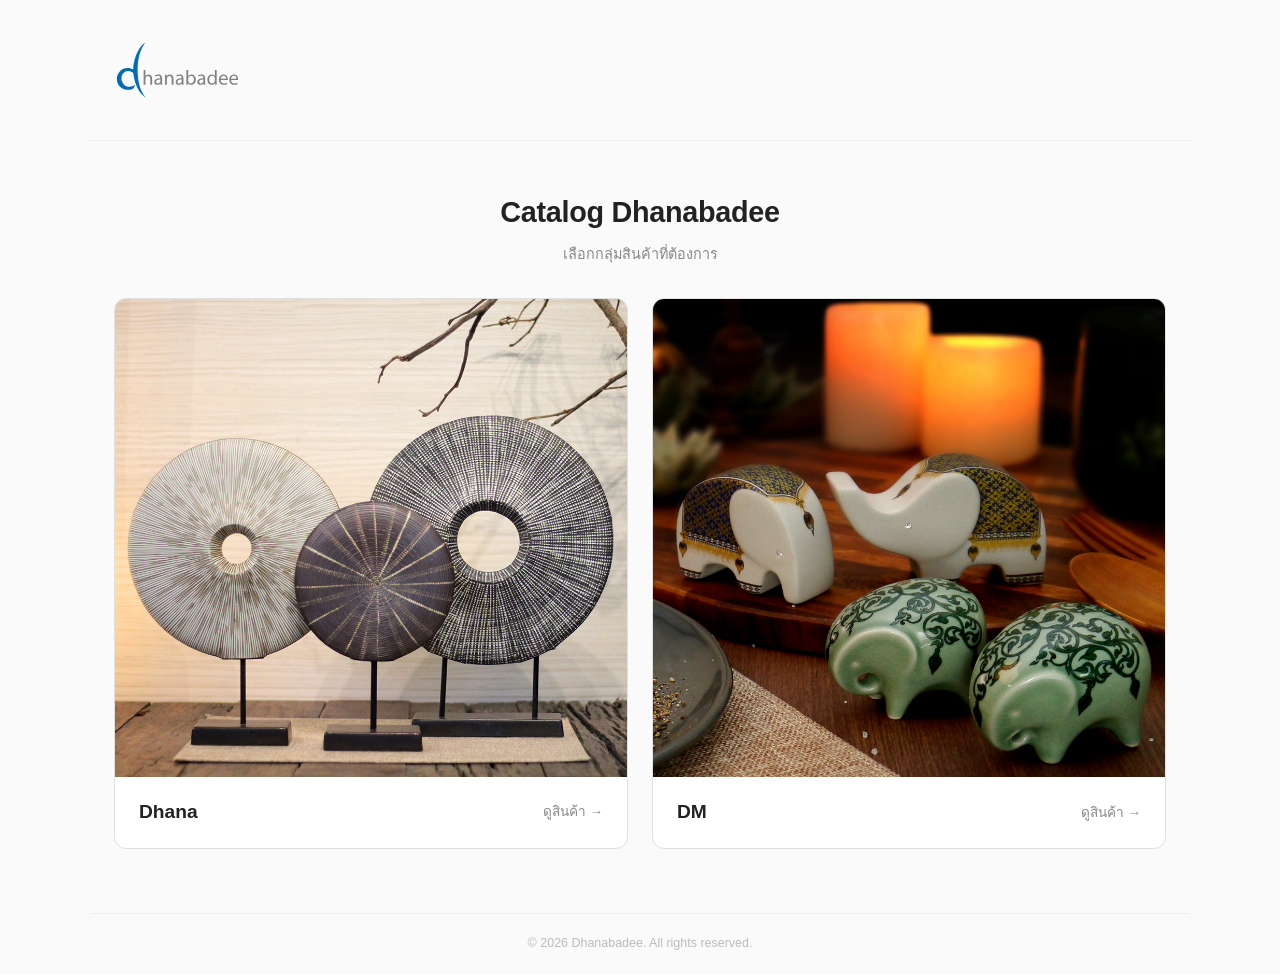
<file: index.html>
<!DOCTYPE html>
<html lang="th">
<head>
  <meta charset="UTF-8" />
  <meta name="viewport" content="width=device-width, initial-scale=1.0" />
  <title>Product Catalog</title>
  <link rel="stylesheet" href="style.css" />
</head>
<body class="page-home">

  <!-- ==================== HEADER ==================== -->
  <header class="site-header">
    <!-- โลโก้แบรนด์ -->
    <div class="logo">
      <img src="assets/Logo_Dhana.svg" alt="Dhana Logo" />
    </div>
  </header>
  <!-- /HEADER -->

  <!-- ==================== HERO / INTRO ==================== -->
  <!-- พื้นที่แนะนำแบรนด์หรือ banner ถ้าต้องการ -->
  <section class="home-hero">
    <h1 class="home-hero__title">Catalog Dhanabadee</h1>
    <p class="home-hero__sub">เลือกกลุ่มสินค้าที่ต้องการ</p>
  </section>
  <!-- /HERO -->

  <!-- ==================== MAIN : กลุ่มสินค้าหลัก ==================== -->
  <!--
    มี 2 กลุ่ม: Dhana / DM
    ใช้หน้าต่างการ์ดใหญ่ เพราะมีแค่ 2 ตัว
    href ชี้ไปหน้า category.html พร้อม query ?group=
  -->
  <main class="home-main">
    <div class="group-grid">

      <!-- ── การ์ดกลุ่ม Dhana ── -->
      <a class="group-card" href="category.html?group=dhana">
        <div class="group-card__image-area">
          <!--
            ใส่รูป cover ของกลุ่ม Dhana
            เช่น <img src="assets/cover-dhana.jpg" alt="Dhana" />
          -->
          <div class="group-card__placeholder-img">
            <img src="assets/dhana.jpg" alt="Dhana Cover">
          </div>
        </div>
        <div class="group-card__footer">
          <h2 class="group-card__name">Dhana</h2>
          <span class="group-card__cta">ดูสินค้า →</span>
        </div>
      </a>

      <!-- ── การ์ดกลุ่ม DM ── -->
      <a class="group-card" href="category.html?group=dm">
        <div class="group-card__image-area">
          <div class="group-card__placeholder-img">
            <img src="assets/DM.jpg" alt="DM Cover">
          </div>
        </div>
        <div class="group-card__footer">
          <h2 class="group-card__name">DM</h2>
          <span class="group-card__cta">ดูสินค้า →</span>
        </div>
      </a>

    </div>
  </main>
  <!-- /MAIN -->

  <!-- ==================== FOOTER ==================== -->
  <footer class="site-footer">
    <p class="site-footer__copy">&copy; 2026 Dhanabadee. All rights reserved.</p>
  </footer>
  <!-- /FOOTER -->

</body>
</html>
</file>
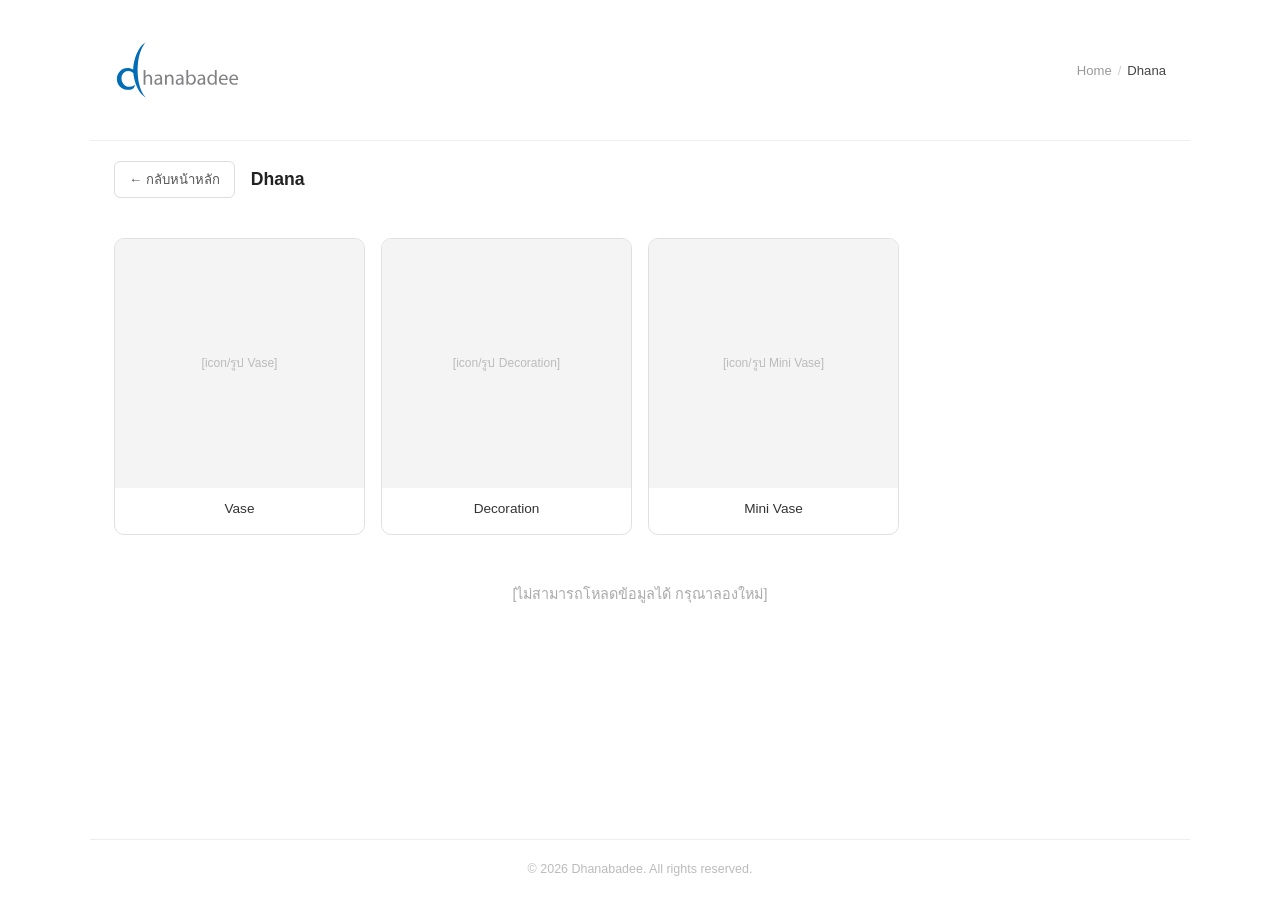
<file: category.html>
<!DOCTYPE html>
<html lang="th">
<head>
  <meta charset="UTF-8" />
  <meta name="viewport" content="width=device-width, initial-scale=1.0" />
  <title>ประเภทสินค้า — Product Catalog</title>
  <link rel="stylesheet" href="style.css" />
</head>
<body class="page-category">

  <!-- ==================== HEADER ==================== -->
  <header class="site-header">
    <div class="logo">
      <img src="assets/Logo_Dhana.svg" alt="Dhana Logo" />
    </div>

    <!-- Breadcrumb: Home / [กลุ่มสินค้า] -->
    <nav class="breadcrumb" aria-label="breadcrumb">
      <a class="breadcrumb__link" href="index.html">Home</a>
      <span class="breadcrumb__sep">/</span>
      <!--
        JS จะเติม text ของ breadcrumb นี้
        ตาม ?group= ใน URL  (dhana → "Dhana" / dm → "DM")
      -->
      <span class="breadcrumb__current" id="js-groupLabel">ประเภทสินค้า</span>
    </nav>
  </header>
  <!-- /HEADER -->

  <!-- ==================== PAGE NAV ==================== -->
  <!--
    ปุ่ม Back กลับไปหน้า Home
    (ย้อนกลับได้เฉพาะจากหน้านี้เท่านั้น)
  -->
  <div class="page-nav">
    <a class="btn btn-ghost" href="index.html">← กลับหน้าหลัก</a>
    <h1 class="page-nav__title" id="js-categoryHeading">ประเภทสินค้า</h1>
  </div>
  <!-- /PAGE NAV -->

  <!-- ==================== MAIN : ประเภทสินค้า ==================== -->
  <!--
    JS (category.js) จะ:
    1. อ่าน ?group= จาก URL
    2. โหลด CSV ของ sheet นั้น (dhana หรือ dm)
    3. ดึง unique values ของคอลัมน์ "ประเภทสินค้า"
    4. render type-card ซ้ำตามจำนวนประเภทที่มี (สูงสุด ~15 ประเภท)
  -->
  <main class="category-main">

    <!-- กริดประเภทสินค้า — render โดย JS -->
    <section class="type-grid" id="js-typeGrid">

      <!--
        [MOCK] ตัวอย่างโครงสร้าง type-card 1 ใบ
        JS จะ render แบบนี้ซ้ำตามจำนวน "ประเภทสินค้า" ใน Sheets
        href → product-list.html?group=dhana&type=[ประเภทสินค้า]
      -->
      <a class="type-card" href="product-list.html?group=dhana&type=Vase">
        <div class="type-card__icon-area">
          <!-- ไอคอนหรือ thumbnail ของประเภทสินค้า -->
          <div class="type-card__placeholder-img">[icon/รูป Vase]</div>
        </div>
        <span class="type-card__label">Vase</span>
      </a>

      <!-- [MOCK] ตัวอย่างเพิ่มเติม -->
      <a class="type-card" href="product-list.html?group=dhana&type=Decoration">
        <div class="type-card__icon-area">
          <div class="type-card__placeholder-img">[icon/รูป Decoration]</div>
        </div>
        <span class="type-card__label">Decoration</span>
      </a>

      <a class="type-card" href="product-list.html?group=dhana&type=Mini+Vase">
        <div class="type-card__icon-area">
          <div class="type-card__placeholder-img">[icon/รูป Mini Vase]</div>
        </div>
        <span class="type-card__label">Mini Vase</span>
      </a>

      <!-- ... JS จะ render ที่เหลือโดยอัตโนมัติ ... -->

    </section>

    <!-- แสดง loading ระหว่างดึงข้อมูล -->
    <div class="loading-state hidden" id="js-loading">
      <span>[กำลังโหลดข้อมูล...]</span>
    </div>

    <!-- แสดงเมื่อ error -->
    <div class="error-state hidden" id="js-error">
      <span>[ไม่สามารถโหลดข้อมูลได้ กรุณาลองใหม่]</span>
    </div>

  </main>
  <!-- /MAIN -->

  <!-- ==================== FOOTER ==================== -->
  <footer class="site-footer">
    <p class="site-footer__copy">&copy; 2026 Dhanabadee. All rights reserved.</p>
  </footer>
  <!-- /FOOTER -->

  <!--
    sheets.js  — helper โหลด/parse CSV จาก Google Sheets
    category.js — logic เฉพาะหน้านี้
  -->
  <script type="module" src="js/sheets.js"></script>
  <script type="module" src="js/category.js"></script>
</body>
</html>
</file>
<file: style.css>
/* =============================================================
   style.css — Product Catalog (Minimal White)
   ตกแต่งเพิ่มเติมได้ตามต้องการ
   ============================================================= */

/* ── 1. RESET & BASE ──────────────────────────────────────── */

*, *::before, *::after {
  box-sizing: border-box;
  margin: 0;
  padding: 0;
}

html {
  font-size: 16px;
}

body {
  font-family: "Helvetica Neue", Helvetica, Arial, sans-serif;
  background: #ffffff;
  color: #222222;
  line-height: 1.6;
  min-height: 100vh;
  display: flex;
  flex-direction: column;
  align-items: center;          /* จัดทุกอย่างไว้กลางหน้า */
}

a {
  color: inherit;
  text-decoration: none;
}

img {
  display: block;
  max-width: 100%;
}

ul, ol {
  list-style: none;
}

/* ── 2. UTILITY ───────────────────────────────────────────── */

.hidden {
  display: none !important;
}

/* ── 3. LAYOUT WRAPPER ────────────────────────────────────── */
/* ทุก section/main ใช้ wrapper นี้เพื่อจำกัดความกว้าง */

.site-header,
.page-nav,
.home-hero,
.home-main,
.category-main,
.product-list-main,
.product-detail,
.site-footer {
  width: 100%;
  max-width: 1100px;
  padding-left: 24px;
  padding-right: 24px;
}

/* ── 4. HEADER ────────────────────────────────────────────── */

.site-header {
  display: flex;
  align-items: center;
  justify-content: space-between;
  padding-top: 40px;
  padding-bottom: 40px;
  border-bottom: 1px solid #eeeeee;
}

.logo {
  display: flex;
  align-items: center;
  gap: 10px;
}

.logo img {
  height: 60px;
  width: auto;
}

.logo-text {
  font-size: 1rem;
  font-weight: 600;
  letter-spacing: 0.05em;
  color: #222;
}

/* Breadcrumb */
.breadcrumb {
  display: flex;
  align-items: center;
  gap: 6px;
  font-size: 0.82rem;
  color: #999;
}

.breadcrumb__link {
  color: #999;
}

.breadcrumb__link:hover {
  color: #222;
}

.breadcrumb__sep {
  color: #ccc;
}

.breadcrumb__current {
  color: #444;
}

/* ── 5. PAGE NAV (back + title + toggle) ──────────────────── */

.page-nav {
  display: flex;
  align-items: center;
  gap: 16px;
  padding-top: 20px;
  padding-bottom: 16px;
  flex-wrap: wrap;
}

.page-nav__title {
  font-size: 1.1rem;
  font-weight: 600;
  flex: 1;
}

/* ── 6. BUTTONS ───────────────────────────────────────────── */

.btn {
  display: inline-flex;
  align-items: center;
  gap: 6px;
  padding: 7px 14px;
  border-radius: 6px;
  font-size: 0.82rem;
  cursor: pointer;
  border: none;
  background: none;
  transition: background 0.15s, color 0.15s;
}

.btn-ghost {
  border: 1px solid #ddd;
  color: #555;
  background: #fff;
}

.btn-ghost:hover {
  background: #f5f5f5;
  color: #222;
}

/* ── 7. VIEW TOGGLE ───────────────────────────────────────── */

.view-toggle {
  display: flex;
  border: 1px solid #ddd;
  border-radius: 6px;
  overflow: hidden;
}

.view-toggle__btn {
  padding: 7px 12px;
  font-size: 0.8rem;
  background: #fff;
  border: none;
  cursor: pointer;
  color: #999;
  transition: background 0.15s, color 0.15s;
}

.view-toggle__btn--active,
.view-toggle__btn:hover {
  background: #f0f0f0;
  color: #222;
}

/* ── 8. HOME PAGE ─────────────────────────────────────────── */

.page-home {
  background: #fafafa;
}

.home-hero {
  padding-top: 48px;
  padding-bottom: 32px;
  text-align: center;
}

.home-hero__title {
  font-size: 1.8rem;
  font-weight: 700;
  letter-spacing: -0.01em;
}

.home-hero__sub {
  margin-top: 8px;
  font-size: 0.9rem;
  color: #888;
}

/* กริด 2 การ์ดใหญ่ */
.group-grid {
  display: grid;
  grid-template-columns: 1fr 1fr;
  gap: 24px;
  padding-bottom: 64px;
}

.group-card {
  display: flex;
  flex-direction: column;
  border: 1px solid #e0e0e0;
  border-radius: 12px;
  overflow: hidden;
  background: #fff;
  transition: box-shadow 0.2s;
}

.group-card:hover {
  box-shadow: 0 4px 20px rgba(0,0,0,0.08);
}

/* กล่องรูป placeholder */
.group-card__image-area {
  width: 100%;
  aspect-ratio: 4 / 3;
  background: #f0f0f0;
  display: flex;
  align-items: center;
  justify-content: center;
}

.group-card__placeholder-img {
  font-size: 0.8rem;
  color: #bbb;
}

.group-card__footer {
  padding: 20px 24px;
  display: flex;
  align-items: center;
  justify-content: space-between;
}

.group-card__name {
  font-size: 1.2rem;
  font-weight: 600;
}

.group-card__cta {
  font-size: 0.85rem;
  color: #888;
}

/* ── 9. CATEGORY PAGE ─────────────────────────────────────── */

.category-main {
  padding-top: 24px;
  padding-bottom: 64px;
}

/* กริดประเภทสินค้า — สูงสุด 4 คอลัมน์ */
.type-grid {
  display: grid;
  grid-template-columns: repeat(4, 1fr);
  gap: 16px;
}

.type-card {
  display: flex;
  flex-direction: column;
  align-items: center;
  border: 1px solid #e0e0e0;
  border-radius: 10px;
  overflow: hidden;
  background: #fff;
  transition: box-shadow 0.2s;
  padding-bottom: 14px;
}

.type-card:hover {
  box-shadow: 0 2px 12px rgba(0,0,0,0.07);
}

.type-card__icon-area {
  width: 100%;
  aspect-ratio: 1 / 1;
  background: #f4f4f4;
  display: flex;
  align-items: center;
  justify-content: center;
}

.type-card__placeholder-img {
  font-size: 0.75rem;
  color: #bbb;
}

.type-card__label {
  margin-top: 10px;
  font-size: 0.85rem;
  font-weight: 500;
  color: #333;
  text-align: center;
  padding: 0 8px;
}

/* ── 10. PRODUCT LIST PAGE ────────────────────────────────── */

.product-list-main {
  padding-top: 8px;
  padding-bottom: 64px;
}

/* GRID VIEW */
.product-grid {
  display: grid;
  grid-template-columns: repeat(4, 1fr);
  gap: 16px;
}

.product-card {
  display: flex;
  flex-direction: column;
  border: 1px solid #e0e0e0;
  border-radius: 10px;
  overflow: hidden;
  background: #fff;
  transition: box-shadow 0.2s;
}

.product-card:hover {
  box-shadow: 0 2px 12px rgba(0,0,0,0.07);
}

.product-card__image-wrap {
  width: 100%;
  aspect-ratio: 1 / 1;
  background: #f4f4f4;
  overflow: hidden;
  display: flex;
  align-items: center;
  justify-content: center;
}

.product-card__image {
  width: 100%;
  height: 100%;
  object-fit: cover;
}

.product-card__no-image {
  font-size: 0.75rem;
  color: #bbb;
}

.product-card__info {
  padding: 12px 14px;
  display: flex;
  flex-direction: column;
  gap: 4px;
}

.product-card__code {
  font-size: 0.72rem;
  color: #999;
  letter-spacing: 0.03em;
}

.product-card__name {
  font-size: 0.88rem;
  font-weight: 500;
  color: #222;
}

.product-card__finishing {
  font-size: 0.72rem;
  color: #aaa;
}

/* LIST VIEW */
.product-table-wrap {
  overflow-x: auto;
}

.product-table {
  text-align: center;
  width: 100%;
  border-collapse: collapse;
  font-size: 0.85rem;
}

.product-table th {
  text-align: center;
  padding: 10px 12px;
  border-bottom: 2px solid #eee;
  font-weight: 600;
  color: #555;
  white-space: nowrap;
}

.product-table td {
  padding: 10px 12px;
  border-bottom: 1px solid #f0f0f0;
  vertical-align: middle;
}

.product-table .col-thumb img {
  width: 48px;
  height: 48px;
  object-fit: cover;
  border-radius: 6px;
  background: #f4f4f4;
}

.product-row:hover td {
  background: #fafafa;
}

.badge-3d {
  display: inline-block;
  padding: 2px 7px;
  border-radius: 4px;
  background: #f0f0f0;
  font-size: 0.72rem;
  color: #666;
}

/* STATE MESSAGES */
.loading-state,
.empty-state,
.error-state {
  padding: 48px 0;
  text-align: center;
  font-size: 0.9rem;
  color: #aaa;
}

/* ── 11. PRODUCT DETAIL PAGE ──────────────────────────────── */

.product-detail {
  display: grid;
  grid-template-columns: 1fr 1fr;   /* ซ้าย: gallery | ขวา: info */
  gap: 48px;
  padding-top: 32px;
  padding-bottom: 64px;
  align-items: start;
}

/* GALLERY */
.gallery {
  display: flex;
  gap: 12px;
}

/* Thumbnail strip แนวตั้ง */
.gallery__thumbs {
  display: flex;
  flex-direction: column;
  gap: 8px;
  flex-shrink: 0;
}

.thumb {
  width: 60px;
  height: 60px;
  border: 1px solid #e0e0e0;
  border-radius: 6px;
  overflow: hidden;
  background: #f4f4f4;
  cursor: pointer;
  padding: 0;
  display: flex;
  align-items: center;
  justify-content: center;
  transition: border-color 0.15s;
}

.thumb img {
  width: 100%;
  height: 100%;
  object-fit: cover;
}

.thumb--active {
  border-color: #222;
}

.thumb--3d {
  background: #f0f0f0;
}

.thumb__label {
  font-size: 0.68rem;
  color: #666;
  font-weight: 600;
}

/* Main display area */
.gallery__main {
  flex: 1;
}

.gallery__image-wrap {
  width: 100%;
  aspect-ratio: 1 / 1;
  background: #f4f4f4;
  border-radius: 10px;
  overflow: hidden;
  display: flex;
  align-items: center;
  justify-content: center;
}

.gallery__main-image {
  width: 100%;
  height: 100%;
  object-fit: contain;
}

.gallery__model-wrap {
  width: 100%;
  aspect-ratio: 1 / 1;
  border-radius: 10px;
  overflow: hidden;
  background: #f4f4f4;
}

.no-image {
  font-size: 0.8rem;
  color: #bbb;
}

/* PRODUCT INFO */
.product-info {
  display: flex;
  flex-direction: column;
  gap: 24px;
}

.product-info__name {
  font-size: 1.4rem;
  font-weight: 600;
  line-height: 1.3;
}

.product-info__code {
  font-size: 0.9rem;
  color: #888;
  margin-top: -16px;    /* ดึงขึ้นชิดชื่อ */
  letter-spacing: 0.02em;
}

/* ตาราง size */
.product-info__table-wrap {
  overflow-x: auto;
}

.size-table {
  width: 100%;
  text-align: center;
  border-collapse: collapse;
  font-size: 0.82rem;
}

.size-table th {
  text-align: center;
  padding: 8px 10px;
  background: #f7f7f7;
  border: 1px solid #e8e8e8;
  font-weight: 600;
  color: #555;
  white-space: nowrap;
}

.size-table td {
  text-align: center;
  padding: 8px 10px;
  border: 1px solid #e8e8e8;
  color: #333;
}

/* Section label */
.section-label {
  font-size: 0.8rem;
  font-weight: 600;
  text-transform: lowercase;
  letter-spacing: 0.05em;
  color: #888;
  margin-bottom: 10px;
}

/* Finishing swatches */
.product-info__finishing {
  display: flex;
  flex-direction: column;
  gap: 0;
}

.swatch-list {
  display: flex;
  flex-wrap: wrap;
  gap: 10px;
  margin-bottom: 8px;
}

.swatch {
  display: flex;
  flex-direction: column;
  align-items: center;
  gap: 4px;
  cursor: pointer;
}

.swatch img {
  width: 52px;
  height: 52px;
  object-fit: cover;
  border-radius: 6px;
  border: 2px solid #e0e0e0;
  background: #f4f4f4;
  transition: border-color 0.15s;
}

.swatch--active img {
  border-color: #222;
}

.swatch__code {
  font-size: 0.65rem;
  color: #888;
  text-align: center;
}

.finishing-count {
  font-size: 0.75rem;
  color: #aaa;
}

.finishing-other {
  margin-top: 6px;
  font-size: 0.8rem;
  color: #777;
}

.finishing-other__label {
  font-weight: 500;
  color: #555;
  margin-right: 4px;
}

/* Dimensions */
.dimension-list {
  display: flex;
  flex-direction: column;
  gap: 4px;
}

.dimension-list li {
  display: flex;
  gap: 6px;
  font-size: 0.85rem;
  color: #444;
}

.dim-label {
  color: #888;
  min-width: 48px;
}

.dim-unit {
  color: #aaa;
}

/* ── 12. FOOTER ───────────────────────────────────────────── */

.site-footer {
  margin-top: auto;
  padding-top: 20px;
  padding-bottom: 20px;
  border-top: 1px solid #eee;
  text-align: center;
}

.site-footer__copy {
  font-size: 0.78rem;
  color: #bbb;
}

/* ── 13. RESPONSIVE ───────────────────────────────────────── */

@media (max-width: 860px) {
  .group-grid {
    grid-template-columns: 1fr;
  }

  .type-grid,
  .product-grid {
    grid-template-columns: repeat(2, 1fr);
  }

  .product-detail {
    grid-template-columns: 1fr;
    gap: 32px;
  }
}

@media (max-width: 480px) {
  .type-grid,
  .product-grid {
    grid-template-columns: 1fr 1fr;
  }

  .gallery {
    flex-direction: column-reverse;
  }

  .gallery__thumbs {
    flex-direction: row;
    overflow-x: auto;
  }

  .thumb {
    flex-shrink: 0;
  }
}

/* ── เพิ่มเติม: Finishing & Variants ──────────────────────── */

/* ชื่อ finishing ของสินค้าตัวนี้ (ข้อความ ไม่คลิก) */
.finishing-name {
  font-size: 0.9rem;
  color: #333;
}

/* swatch ที่ยังไม่มีรูป — กล่องเปล่า */
.swatch__no-img {
  width: 52px;
  height: 52px;
  border-radius: 6px;
  border: 2px solid #e0e0e0;
  background: #f0f0f0;
}

.search-bar {
  width: 100%;
  max-width: 1100px;
  padding: 0 24px 16px;
}

.search-bar__input {
  width: 100%;
  padding: 10px 16px;
  border: 1px solid #ddd;
  border-radius: 8px;
  font-size: 0.9rem;
  outline: none;
  background: #fafafa;
}

.search-bar__input:focus {
  border-color: #aaa;
  background: #fff;
}

/* ── LIGHTBOX ──────────────────────────────────────────────── */
 
.lightbox {
  position: fixed;
  inset: 0;
  background: rgba(0, 0, 0, 0.92);
  z-index: 1000;
  display: flex;
  align-items: center;
  justify-content: center;
}
 
/* ปุ่มปิด */
.lightbox__close {
  position: absolute;
  top: 16px;
  right: 20px;
  background: none;
  border: none;
  color: #fff;
  font-size: 1.8rem;
  cursor: pointer;
  line-height: 1;
  z-index: 10;
  opacity: 0.8;
  transition: opacity 0.15s;
}
.lightbox__close:hover { opacity: 1; }
 
/* พื้นที่ภาพ */
.lightbox__content {
  width: 100%;
  height: 100%;
  display: flex;
  align-items: center;
  justify-content: center;
  overflow: hidden;
}
 
.lightbox__img-wrap {
  display: flex;
  align-items: center;
  justify-content: center;
  width: 100%;
  height: 100%;
  overflow: hidden;
}
 
.lightbox__img {
  max-width: 90vw;
  max-height: 75vh;
  object-fit: contain;
  cursor: grab;
  transform-origin: center center;
  transition: transform 0.1s ease;
  user-select: none;
}
 
.lightbox__img.dragging { cursor: grabbing; }
 
/* iframe 3D */
.lightbox__model-wrap {
  width: 90vw;
  height: 85vh;
}
.lightbox__model-wrap iframe {
  width: 100%;
  height: 100%;
  border: none;
  border-radius: 8px;
}
 
/* ปุ่มซ้าย / ขวา */
.lightbox__nav {
  position: absolute;
  top: 50%;
  transform: translateY(-50%);
  background: none;
  border: none;
  outline: none;
  color: #fff;
  font-size: 3rem;
  cursor: pointer;
  display: flex;
  align-items: center;
  justify-content: center;
  z-index: 10;
  line-height: 1;
}
.lightbox__nav--prev { left: 16px; }
.lightbox__nav--next { right: 16px; }
.lightbox__nav:disabled {
  opacity: 0.2;
  cursor: default;
  pointer-events: none;
}
 
/* ปุ่มล่าง: zoom controls */
.lightbox__controls {
  position: absolute;
  bottom: 24px;
  left: 50%;
  transform: translateX(-50%);
  display: flex;
  gap: 8px;
  z-index: 10;
}
 
.lightbox__ctrl-btn {
  background: rgba(0,0,0,0.55);
  border: 1px solid rgba(255,255,255,0.3);
  color: #fff;
  padding: 8px 18px;
  border-radius: 6px;
  font-size: 1rem;
  cursor: pointer;
  transition: background 0.15s;
}
.lightbox__ctrl-btn:hover { background: rgba(255,255,255,0.28); }
 
/* ซ่อน zoom controls เมื่อแสดง 3D */
.lightbox__controls.hidden { display: none; }
</file>
